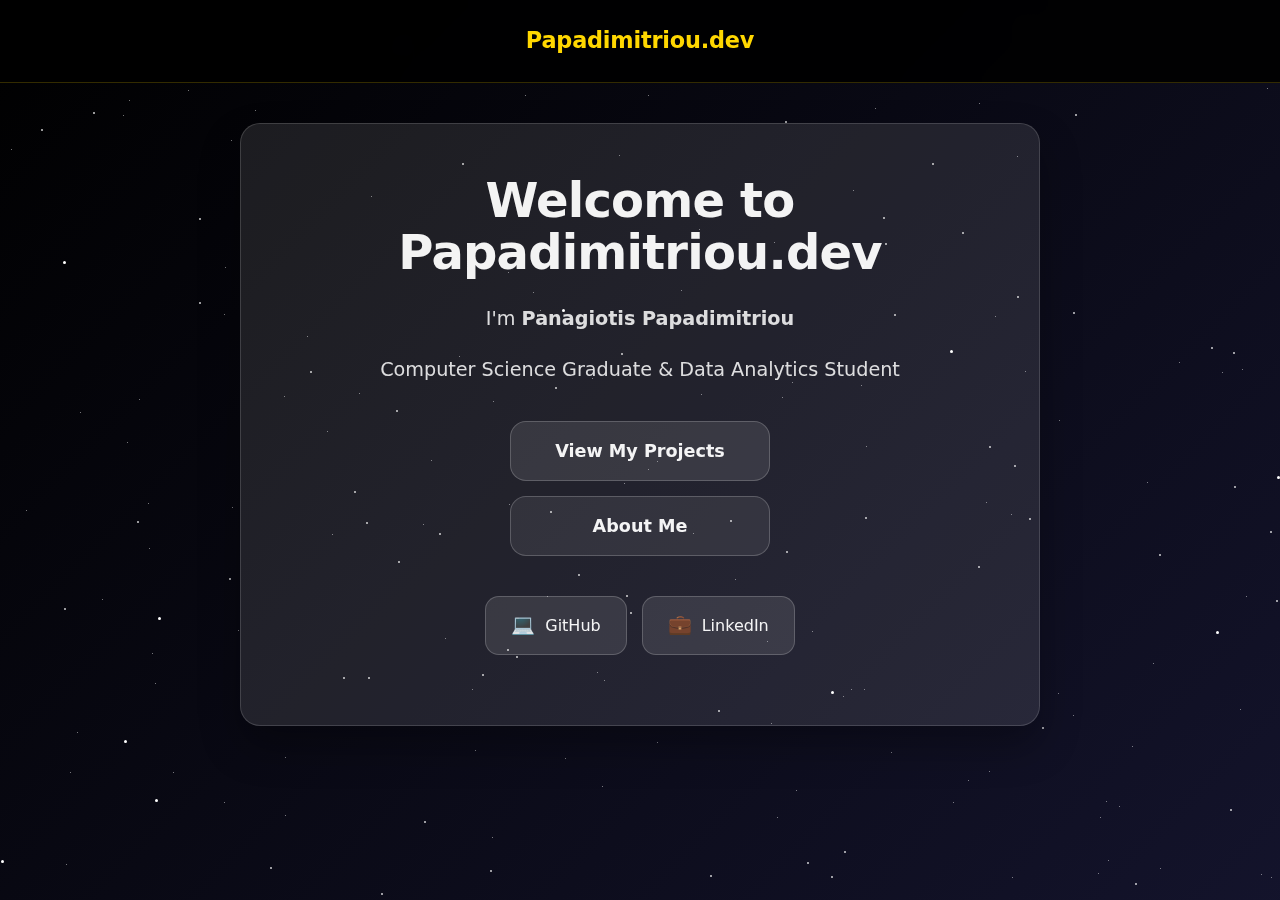
<file: index.html>
<!DOCTYPE html>
<html lang="en">
<head>
    <meta charset="UTF-8">
    <meta name="viewport" content="width=device-width, initial-scale=1.0">
    <title>Home - Papadimitriou.dev</title>
    <link rel="stylesheet" href="style.css">
</head>
<body>
    <div class="starfield"></div>
    
    <nav>
        <h2>Papadimitriou.dev</h2>
    </nav>
    
    <div class="container">
        <h1>Welcome to Papadimitriou.dev</h1>
        <p>I'm <strong>Panagiotis Papadimitriou</strong></p>
        <p>Computer Science Graduate & Data Analytics Student</p>

        <div class="center-buttons">
            <a href="projects.html" class="button">View My Projects</a>
            <a href="about.html" class="button button-secondary">About Me</a>
        </div>

        <div class="contact-buttons">
            <a href="https://github.com/papadimitrioudev" target="_blank" class="contact-btn">
                <span class="contact-icon">💻</span>
                <span class="contact-text">GitHub</span>
            </a>
            
            <a href="https://www.linkedin.com/in/panagiotis-papadimitriou2003" target="_blank" class="contact-btn">
                <span class="contact-icon">💼</span>
                <span class="contact-text">LinkedIn</span>
            </a>
        </div>
    </div>
    
    <script src="script.js"></script>
</body>
</html>
</file>
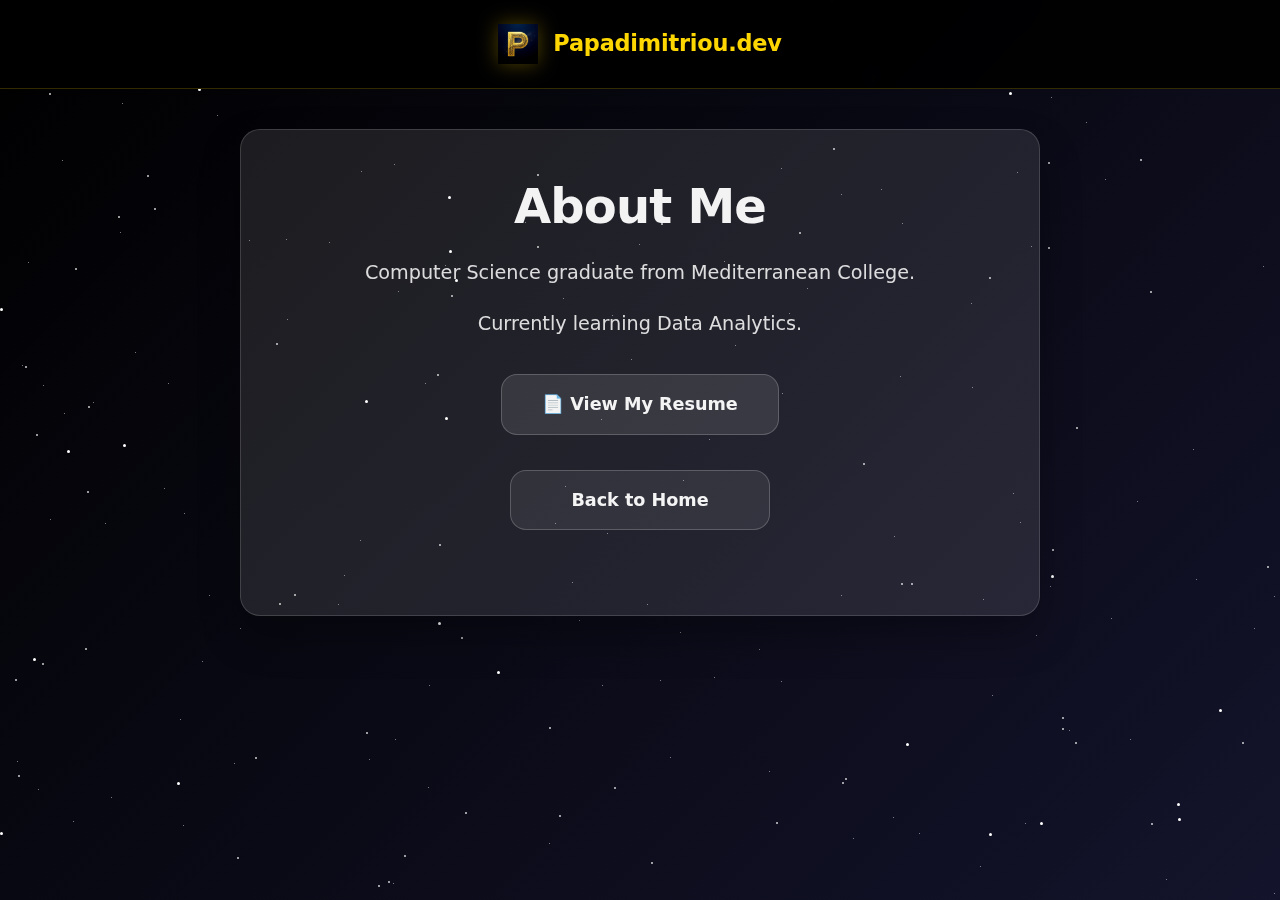
<file: about.html>
<!DOCTYPE html>
<html lang="en">

<head>
    <meta charset="UTF-8">
    <meta name="viewport" content="width=device-width, initial-scale=1.0">
    <title>About - Papadimitriou.dev</title>
    <link rel="icon" type="image/png" href="favicon.png">
    <link rel="stylesheet" href="style.css">
</head>

<body>
    <div class="starfield"></div>

    <nav>
        <div class="nav-content">
            <img src="logo.png" alt="Papadimitriou.dev Logo" class="nav-logo">
            <h2>Papadimitriou.dev</h2>
        </div>
    </nav>

    <div class="container">
        <h1>About Me</h1>
        <p>Computer Science graduate from Mediterranean College.</p>
        <p>Currently learning Data Analytics.</p>

        <div class="center-buttons">
            <a href="cv.html" class="button">📄 View My Resume</a>
        </div>

        <div class="center-buttons">
            <a href="index.html" class="button button-secondary">Back to Home</a>
        </div>
    </div>

    <script src="script.js"></script>
</body>

</html>
</file>
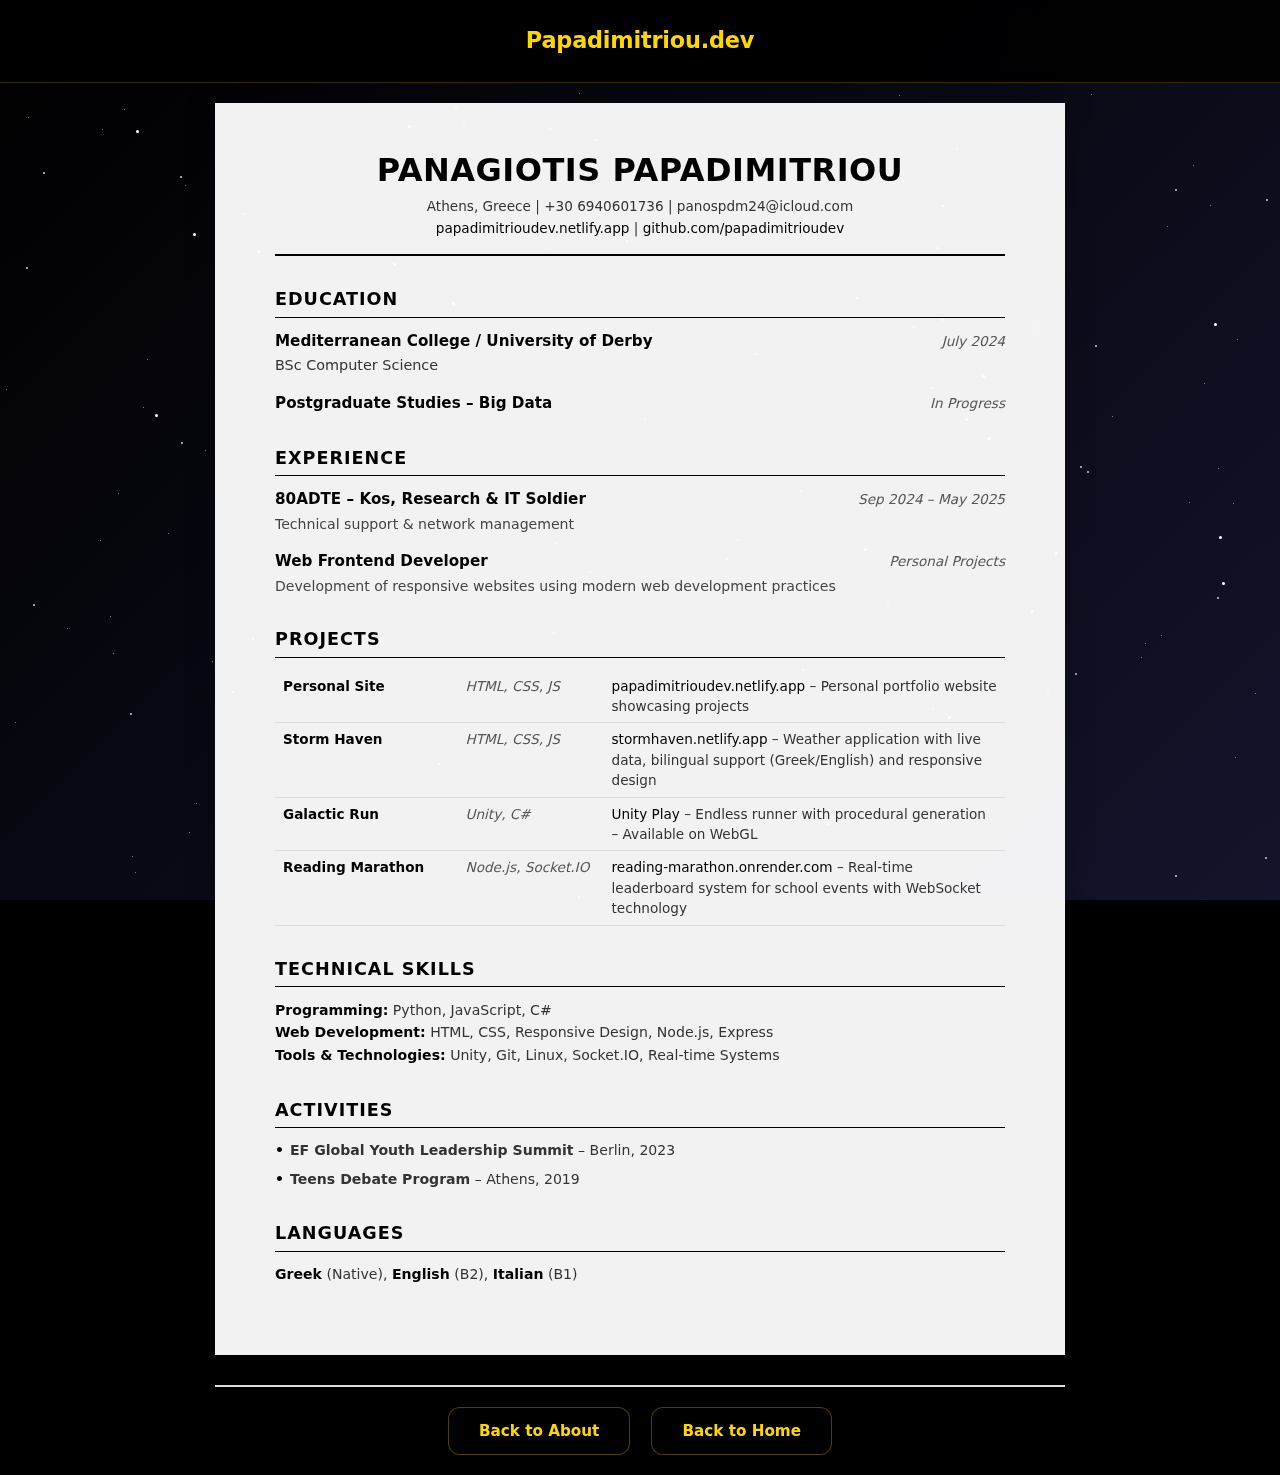
<file: cv.html>
<!DOCTYPE html>
<html lang="en">
<head>
    <meta charset="UTF-8">
    <meta name="viewport" content="width=device-width, initial-scale=1.0">
    <title>CV - Papadimitriou.dev</title>
    <link rel="stylesheet" href="style.css">
    <style>
        /* Harvard-style CV Layout */
        .cv-wrapper {
            max-width: 850px;
            margin: 20px auto;
            background: rgba(255, 255, 255, 0.95);
            padding: 50px 60px;
            border-radius: 0;
            box-shadow: 0 0 30px rgba(0, 0, 0, 0.2);
            color: #000;
        }
        
        /* Header Section */
        .cv-header {
            text-align: center;
            border-bottom: 2px solid #000;
            padding-bottom: 15px;
            margin-bottom: 25px;
        }
        
        .cv-header h1 {
            color: #000;
            font-size: 2em;
            font-weight: 700;
            margin: 0 0 8px 0;
            letter-spacing: 0.5px;
        }
        
        .cv-contact {
            font-size: 0.85em;
            color: #333;
            line-height: 1.6;
        }
        
        .cv-contact a {
            color: #000;
            text-decoration: none;
        }
        
        .cv-contact a:hover {
            text-decoration: underline;
        }
        
        /* Section Headers */
        .cv-section {
            margin: 20px 0;
        }
        
        .cv-section h2 {
            color: #000;
            font-size: 1.1em;
            font-weight: 700;
            text-transform: uppercase;
            letter-spacing: 1px;
            border-bottom: 1.5px solid #000;
            padding-bottom: 4px;
            margin-bottom: 12px;
            text-align: left;
        }
        
        /* Content Items */
        .cv-item {
            margin-bottom: 15px;
            line-height: 1.5;
        }
        
        .cv-item-header {
            display: flex;
            justify-content: space-between;
            align-items: baseline;
            margin-bottom: 3px;
        }
        
        .cv-item-title {
            font-weight: 700;
            color: #000;
            font-size: 0.95em;
        }
        
        .cv-item-date {
            font-style: italic;
            color: #555;
            font-size: 0.85em;
        }
        
        .cv-item-subtitle {
            color: #333;
            font-size: 0.9em;
            margin-bottom: 3px;
        }
        
        .cv-item-description {
            color: #444;
            font-size: 0.88em;
            margin-top: 4px;
            line-height: 1.4;
        }
        
        /* Skills Section */
        .cv-skills {
            font-size: 0.88em;
            color: #333;
            line-height: 1.6;
        }
        
        .cv-skills strong {
            color: #000;
            font-weight: 600;
        }
        
        /* Projects Table */
        .cv-projects-table {
            width: 100%;
            border-collapse: collapse;
            margin-top: 8px;
            font-size: 0.85em;
        }
        
        .cv-projects-table td {
            padding: 6px 8px;
            vertical-align: top;
            border-bottom: 1px solid #ddd;
            color: #333;
        }
        
        .cv-projects-table td:first-child {
            font-weight: 600;
            color: #000;
            width: 25%;
        }
        
        .cv-projects-table td:nth-child(2) {
            width: 20%;
            font-style: italic;
            color: #555;
        }
        
        .cv-projects-table a {
            color: #000;
            text-decoration: none;
            word-break: break-word;
        }
        
        .cv-projects-table a:hover {
            text-decoration: underline;
        }
        
        /* Lists */
        .cv-list {
            list-style: none;
            padding: 0;
            margin: 0;
        }
        
        .cv-list li {
            margin-bottom: 8px;
            font-size: 0.88em;
            color: #333;
            padding-left: 15px;
            position: relative;
        }
        
        .cv-list li:before {
            content: "•";
            position: absolute;
            left: 0;
            color: #000;
            font-weight: bold;
        }
        
        /* Languages */
        .cv-languages {
            font-size: 0.88em;
            color: #333;
        }
        
        .cv-languages strong {
            color: #000;
            font-weight: 600;
        }
        
        /* Back Buttons - Better positioned */
        .cv-actions {
            text-align: center;
            margin: 30px auto 20px;
            padding-top: 20px;
            border-top: 2px solid #ddd;
            max-width: 850px;
        }
        
        .cv-button {
            display: inline-block;
            background: rgba(0, 0, 0, 0.85);
            color: #FFD700;
            padding: 12px 30px;
            text-decoration: none;
            border-radius: 12px;
            font-weight: 600;
            font-size: 0.95em;
            transition: all 0.3s ease;
            border: 1px solid rgba(255, 215, 0, 0.3);
            margin: 0 8px;
        }
        
        .cv-button:hover {
            background: rgba(0, 0, 0, 0.95);
            border: 1px solid #FFD700;
            transform: translateY(-2px);
            box-shadow: 0 5px 15px rgba(255, 215, 0, 0.3);
        }
        
        /* Print Styles */
        @media print {
            body {
                background: white;
                margin: 0;
                padding: 0;
            }
            
            .starfield,
            nav,
            .cv-actions {
                display: none !important;
            }
            
            .cv-wrapper {
                max-width: 100%;
                margin: 0;
                padding: 0.5in 0.75in;
                box-shadow: none;
                border-radius: 0;
                background: white;
                page-break-after: avoid;
            }
            
            .cv-section {
                page-break-inside: avoid;
                margin: 15px 0;
            }
            
            .cv-item {
                page-break-inside: avoid;
                margin-bottom: 12px;
            }
            
            .cv-header h1 {
                font-size: 1.8em;
            }
            
            .cv-section h2 {
                font-size: 1em;
                margin-bottom: 10px;
            }
            
            .cv-projects-table {
                font-size: 0.8em;
            }
            
            .cv-projects-table td {
                padding: 4px 6px;
            }
            
            a {
                color: #000 !important;
                text-decoration: none !important;
            }
            
            @page {
                size: A4;
                margin: 0.5in 0.75in;
            }
        }
        
        /* Mobile Responsive */
        @media (max-width: 768px) {
            .cv-wrapper {
                padding: 30px 20px;
                margin: 10px;
            }
            
            .cv-header h1 {
                font-size: 1.6em;
            }
            
            .cv-item-header {
                flex-direction: column;
                align-items: flex-start;
            }
            
            .cv-item-date {
                margin-top: 2px;
            }
            
            .cv-projects-table {
                font-size: 0.8em;
            }
            
            .cv-projects-table td:first-child {
                width: 30%;
            }
            
            .cv-actions {
                margin: 20px auto 15px;
            }
            
            .cv-button {
                display: block;
                margin: 10px auto;
                max-width: 200px;
            }
        }
        
        @media (max-width: 480px) {
            .cv-wrapper {
                padding: 20px 15px;
                margin: 5px;
            }
            
            .cv-header h1 {
                font-size: 1.4em;
            }
            
            .cv-section h2 {
                font-size: 0.95em;
            }
        }
    </style>
</head>
<body>
    <div class="starfield"></div>
    
    <nav>
        <h2>Papadimitriou.dev</h2>
    </nav>
    
    <div class="cv-wrapper">
        <!-- Header -->
        <div class="cv-header">
            <h1>PANAGIOTIS PAPADIMITRIOU</h1>
            <div class="cv-contact">
                Athens, Greece | +30 6940601736 | panospdm24@icloud.com<br>
                <a href="https://papadimitrioudev.netlify.app">papadimitrioudev.netlify.app</a> | 
                <a href="https://github.com/papadimitrioudev">github.com/papadimitrioudev</a>
            </div>
        </div>

        <!-- Education -->
        <div class="cv-section">
            <h2>Education</h2>
            <div class="cv-item">
                <div class="cv-item-header">
                    <span class="cv-item-title">Mediterranean College / University of Derby</span>
                    <span class="cv-item-date">July 2024</span>
                </div>
                <div class="cv-item-subtitle">BSc Computer Science</div>
            </div>
            <div class="cv-item">
                <div class="cv-item-header">
                    <span class="cv-item-title">Postgraduate Studies – Big Data</span>
                    <span class="cv-item-date">In Progress</span>
                </div>
            </div>
        </div>

        <!-- Experience -->
        <div class="cv-section">
            <h2>Experience</h2>
            <div class="cv-item">
                <div class="cv-item-header">
                    <span class="cv-item-title">80ADTE – Kos, Research & IT Soldier</span>
                    <span class="cv-item-date">Sep 2024 – May 2025</span>
                </div>
                <div class="cv-item-description">
                    Technical support & network management
                </div>
            </div>
            <div class="cv-item">
                <div class="cv-item-header">
                    <span class="cv-item-title">Web Frontend Developer</span>
                    <span class="cv-item-date">Personal Projects</span>
                </div>
                <div class="cv-item-description">
                    Development of responsive websites using modern web development practices
                </div>
            </div>
        </div>

        <!-- Projects -->
        <div class="cv-section">
            <h2>Projects</h2>
            <table class="cv-projects-table">
                <tr>
                    <td>Personal Site</td>
                    <td>HTML, CSS, JS</td>
                    <td><a href="https://papadimitrioudev.netlify.app">papadimitrioudev.netlify.app</a> – Personal portfolio website showcasing projects</td>
                </tr>
                <tr>
                    <td>Storm Haven</td>
                    <td>HTML, CSS, JS</td>
                    <td><a href="https://stormhaven.netlify.app">stormhaven.netlify.app</a> – Weather application with live data, bilingual support (Greek/English) and responsive design</td>
                </tr>
                <tr>
                    <td>Galactic Run</td>
                    <td>Unity, C#</td>
                    <td><a href="https://play.unity.com/en/games/d9b66d7a-0bc1-49bf-b8d9-fb322080a892/buildweb">Unity Play</a> – Endless runner with procedural generation – Available on WebGL</td>
                </tr>
                <tr>
                    <td>Reading Marathon</td>
                    <td>Node.js, Socket.IO</td>
                    <td><a href="https://reading-marathon.onrender.com">reading-marathon.onrender.com</a> – Real-time leaderboard system for school events with WebSocket technology</td>
                </tr>
            </table>
        </div>

        <!-- Skills -->
        <div class="cv-section">
            <h2>Technical Skills</h2>
            <div class="cv-skills">
                <strong>Programming:</strong> Python, JavaScript, C#<br>
                <strong>Web Development:</strong> HTML, CSS, Responsive Design, Node.js, Express<br>
                <strong>Tools & Technologies:</strong> Unity, Git, Linux, Socket.IO, Real-time Systems
            </div>
        </div>

        <!-- Activities -->
        <div class="cv-section">
            <h2>Activities</h2>
            <ul class="cv-list">
                <li><strong>EF Global Youth Leadership Summit</strong> – Berlin, 2023</li>
                <li><strong>Teens Debate Program</strong> – Athens, 2019</li>
            </ul>
        </div>

        <!-- Languages -->
        <div class="cv-section">
            <h2>Languages</h2>
            <div class="cv-languages">
                <strong>Greek</strong> (Native), <strong>English</strong> (B2), <strong>Italian</strong> (B1)
            </div>
        </div>
    </div>
    
    <!-- Action Buttons - Better positioned -->
    <div class="cv-actions">
        <a href="about.html" class="cv-button">Back to About</a>
        <a href="index.html" class="cv-button">Back to Home</a>
    </div>
    
    <script src="script.js"></script>
</body>
</html>
</file>
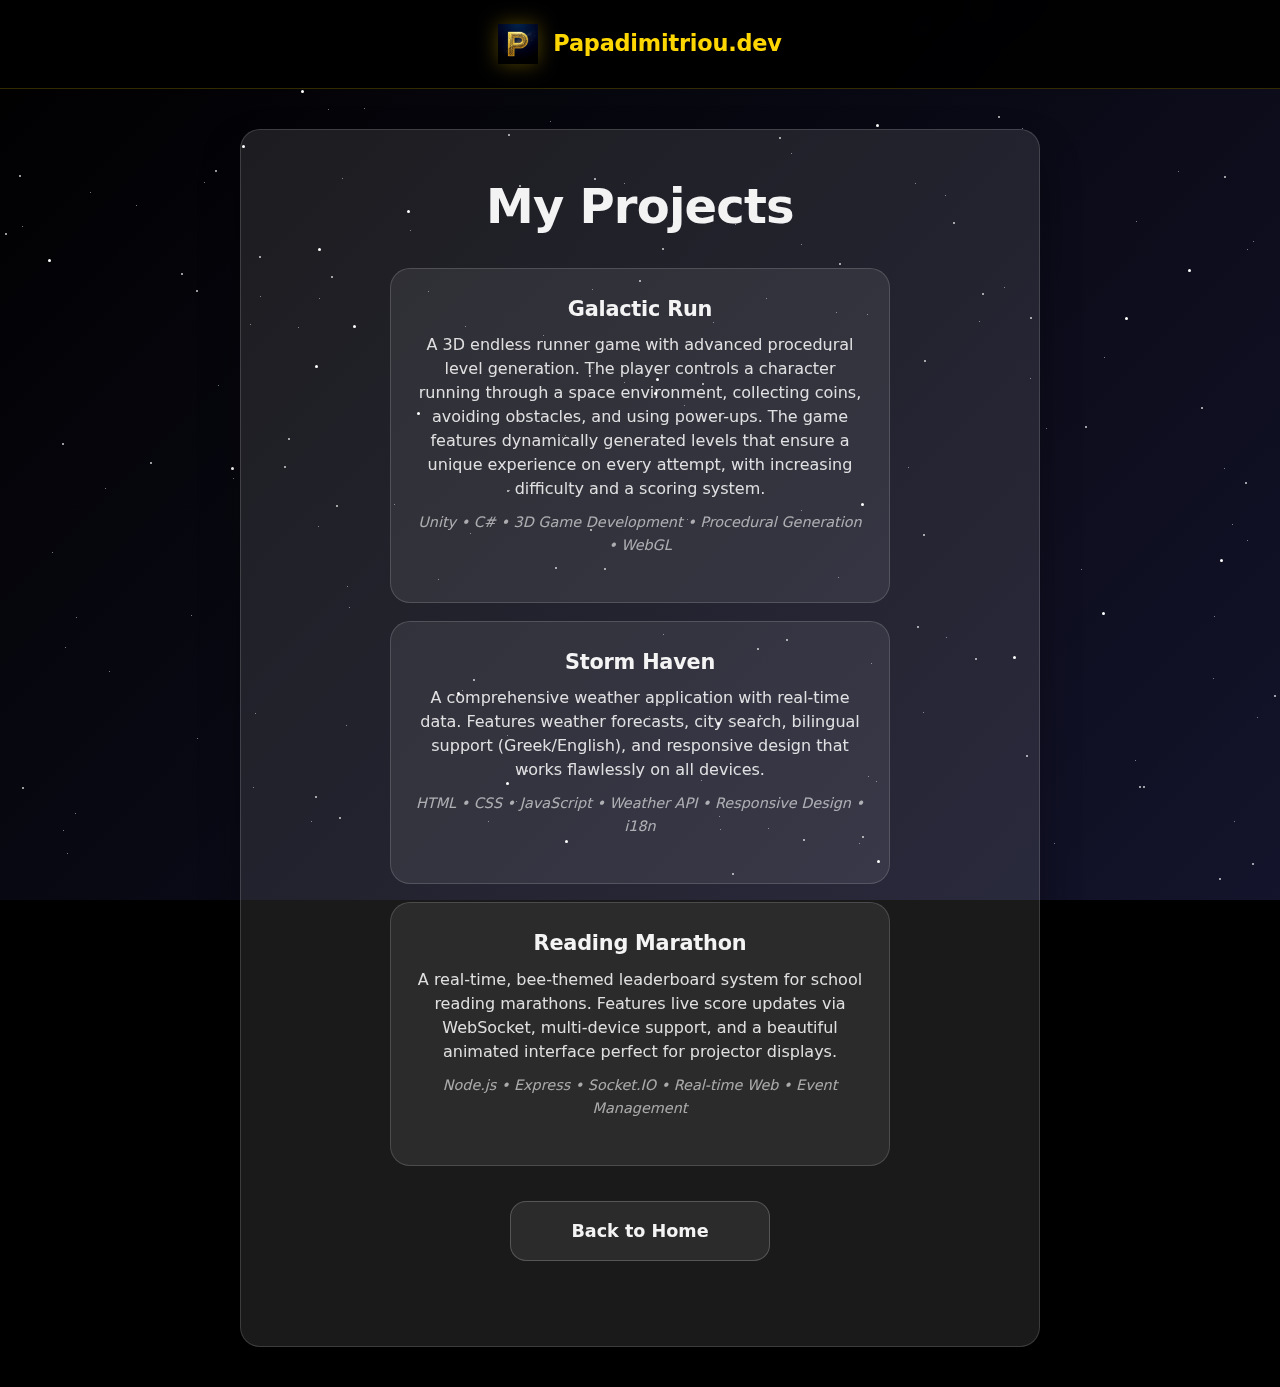
<file: projects.html>
<!DOCTYPE html>
<html lang="en">

<head>
    <meta charset="UTF-8">
    <meta name="viewport" content="width=device-width, initial-scale=1.0">
    <title>Projects - Papadimitriou.dev</title>
    <link rel="icon" type="image/png" href="favicon.png">
    <link rel="stylesheet" href="style.css">
</head>

<body>
    <div class="starfield"></div>

    <nav>
        <div class="nav-content">
            <img src="logo.png" alt="Papadimitriou.dev Logo" class="nav-logo">
            <h2>Papadimitriou.dev</h2>
        </div>
    </nav>

    <div class="container">
        <h1>My Projects</h1>

        <ul class="project-list">
            <li class="project-item">
                <a href="https://play.unity.com/en/games/d9b66d7a-0bc1-49bf-b8d9-fb322080a892/buildweb" target="_blank"
                    class="project-link">
                    <span class="project-title">Galactic Run</span>
                    <p class="project-description">
                        A 3D endless runner game with advanced procedural level generation. The player controls a
                        character
                        running through a space environment, collecting coins, avoiding obstacles, and using power-ups.
                        The game features dynamically generated levels that ensure a unique experience on every attempt,
                        with increasing difficulty and a scoring system.
                    </p>
                    <p class="project-tech">Unity • C# • 3D Game Development • Procedural Generation • WebGL</p>
                </a>
            </li>

            <li class="project-item">
                <a href="https://stormhaven.netlify.app" target="_blank" class="project-link">
                    <span class="project-title">Storm Haven</span>
                    <p class="project-description">
                        A comprehensive weather application with real-time data. Features weather forecasts, city
                        search,
                        bilingual support (Greek/English), and responsive design that works flawlessly on all devices.
                    </p>
                    <p class="project-tech">HTML • CSS • JavaScript • Weather API • Responsive Design • i18n</p>
                </a>
            </li>

            <li class="project-item">
                <a href="https://reading-marathon.onrender.com" target="_blank" class="project-link">
                    <span class="project-title">Reading Marathon</span>
                    <p class="project-description">
                        A real-time, bee-themed leaderboard system for school reading marathons. Features live score
                        updates
                        via WebSocket, multi-device support, and a beautiful animated interface perfect for projector
                        displays.
                    </p>
                    <p class="project-tech">Node.js • Express • Socket.IO • Real-time Web • Event Management</p>
                </a>
            </li>
        </ul>

        <div class="center-buttons">
            <a href="index.html" class="button button-secondary">Back to Home</a>
        </div>
    </div>

    <script src="script.js"></script>
</body>

</html>
</file>
<file: style.css>
/* ===== PORTFOLIO STYLES - OPTIMIZED & COMMENTED ===== */
/* Developer: Panagiotis Papadimitriou */
/* Version: 2.1 - Mobile Optimized */

/* ===== CSS VARIABLES FOR CONSISTENT THEMING ===== */
:root {
    --text-bright: rgba(255, 255, 255, 0.95);
    --text-normal: rgba(255, 255, 255, 0.85);
    --text-muted: rgba(255, 255, 255, 0.6);
    --gold: #FFD700;
    --gold-light: rgba(255, 215, 0, 0.2);
    --container-max-width: 800px;
}

/* ===== RESET & BASE STYLES ===== */
* {
    margin: 0;
    padding: 0;
    box-sizing: border-box;
}

html {
    min-height: 100%;
    scroll-behavior: smooth;
}

/* ===== BODY & MAIN LAYOUT ===== */
body {
    font-family: -apple-system, BlinkMacSystemFont, 'SF Pro Display', 'Segoe UI', system-ui, sans-serif;
    margin: 0;
    padding: 0;
    color: var(--text-bright);
    min-height: 100vh;
    line-height: 1.5;
    font-weight: 400;
    overflow-x: hidden;
    background: #000000;
}

/* ===== NAVIGATION BAR ===== */
nav {
    background: rgba(0, 0, 0, 0.9);
    padding: 1.5rem 2rem;
    position: sticky;
    top: 0;
    z-index: 1000;
    text-align: center;
    border-bottom: 1px solid var(--gold-light);
    backdrop-filter: blur(10px);
}

nav h2 {
    font-size: 1.4rem;
    font-weight: 600;
    color: var(--gold);
    margin: 0;
    letter-spacing: -0.2px;
}

.nav-content {
    display: flex;
    align-items: center;
    justify-content: center;
    gap: 15px;
}

.nav-logo {
    width: 40px;
    height: 40px;
    object-fit: contain;
    filter: drop-shadow(0 0 10px rgba(255, 215, 0, 0.3));
}

/* ===== MAIN CONTENT CONTAINER ===== */
.container {
    max-width: min(var(--container-max-width), 92%);
    margin: 40px auto;
    padding: clamp(25px, 4vw, 50px);
    background: rgba(255, 255, 255, 0.1);
    border-radius: 20px;
    border: 1px solid rgba(255, 255, 255, 0.15);
    text-align: center;
    box-shadow: 0 20px 40px rgba(0, 0, 0, 0.3);
    margin-left: auto;
    margin-right: auto;
    display: block;
    box-sizing: border-box;
    position: relative;
    left: 0;
    right: 0;
}

/* ===== TYPOGRAPHY SYSTEM ===== */
h1 {
    color: var(--text-bright);
    margin-top: 0;
    font-weight: 700;
    font-size: clamp(2.3em, 5vw, 3em);
    text-align: center;
    margin-bottom: 25px;
    line-height: 1.1;
    letter-spacing: -0.8px;
}

h2 {
    color: var(--text-bright);
    font-weight: 600;
    font-size: clamp(1.7em, 4vw, 2em);
    margin: 30px 0 20px 0;
    text-align: center;
    letter-spacing: -0.3px;
}

p {
    color: var(--text-normal);
    font-size: clamp(1em, 2.5vw, 1.2em);
    margin-bottom: 20px;
    text-align: center;
    line-height: 1.6;
    font-weight: 400;
}

/* ===== ONGOING BADGE STYLE ===== */
.ongoing-badge {
    background: rgba(255, 215, 0, 0.2);
    color: var(--gold);
    padding: 4px 10px;
    border-radius: 12px;
    font-size: 0.7em;
    font-weight: 600;
    margin-left: 10px;
    border: 1px solid var(--gold-light);
}

/* ===== BUTTON STYLES ===== */
.center-buttons {
    display: flex;
    justify-content: center;
    align-items: center;
    flex-direction: column;
    gap: 15px;
    margin: 35px 0;
}

.button {
    display: inline-flex;
    justify-content: center;
    align-items: center;
    background: rgba(255, 255, 255, 0.1);
    color: var(--text-bright);
    padding: 16px 40px;
    text-decoration: none;
    border-radius: 16px;
    font-weight: 600;
    font-size: 1.1em;
    transition: all 0.3s cubic-bezier(0.4, 0, 0.2, 1);
    border: 1px solid rgba(255, 255, 255, 0.2);
    min-width: 260px;
    cursor: pointer;
    -webkit-tap-highlight-color: transparent;
}

.button:hover,
.button:active {
    background: rgba(255, 255, 255, 0.15);
    border: 1px solid var(--gold);
    transform: translateY(-2px);
    box-shadow: 0 8px 20px rgba(255, 215, 0, 0.2);
}

.button:focus {
    outline: 2px solid var(--gold);
    outline-offset: 2px;
}

.button-secondary {
    background: rgba(255, 255, 255, 0.08);
}

.button-secondary:hover,
.button-secondary:active {
    background: rgba(255, 255, 255, 0.12);
    border: 1px solid var(--gold);
}

/* ===== SOCIAL MEDIA BUTTONS ===== */
.contact-buttons {
    display: flex;
    justify-content: center;
    align-items: center;
    gap: 15px;
    margin: 40px 0 20px 0;
    flex-wrap: wrap;
}

.contact-btn {
    display: inline-flex;
    align-items: center;
    gap: 10px;
    background: rgba(255, 255, 255, 0.1);
    color: var(--text-bright);
    padding: 14px 25px;
    text-decoration: none;
    border-radius: 14px;
    font-weight: 600;
    font-size: 1em;
    transition: all 0.3s cubic-bezier(0.4, 0, 0.2, 1);
    border: 1px solid rgba(255, 255, 255, 0.2);
    min-width: 140px;
    justify-content: center;
    -webkit-tap-highlight-color: transparent;
}

.contact-btn:hover,
.contact-btn:active {
    background: rgba(255, 255, 255, 0.15);
    border: 1px solid var(--gold);
    transform: translateY(-2px);
}

.contact-btn:focus {
    outline: 2px solid var(--gold);
    outline-offset: 2px;
}

.contact-icon {
    font-size: 1.2em;
}

.contact-text {
    font-weight: 500;
}

/* ===== PROJECTS SECTION STYLES ===== */
.project-list {
    list-style: none;
    padding: 0;
    margin: 35px auto;
    max-width: 600px;
    text-align: center;
}

.project-item {
    background: rgba(255, 255, 255, 0.08);
    border: 1px solid rgba(255, 255, 255, 0.15);
    border-radius: 20px;
    padding: 25px;
    margin: 18px auto;
    transition: all 0.3s cubic-bezier(0.4, 0, 0.2, 1);
    max-width: 500px;
    cursor: pointer;
    -webkit-tap-highlight-color: transparent;
}

.project-item:hover,
.project-item:active {
    background: rgba(255, 255, 255, 0.12);
    border: 1px solid var(--gold);
    transform: translateY(-3px);
    box-shadow: 0 10px 30px rgba(255, 215, 0, 0.15);
}

.project-link {
    text-decoration: none;
    color: inherit;
    display: block;
}

.project-title {
    color: var(--text-bright);
    font-size: 1.3em;
    font-weight: 600;
    margin-bottom: 8px;
    display: block;
    letter-spacing: -0.2px;
}

.project-description {
    color: var(--text-normal);
    font-size: 1em;
    line-height: 1.5;
    margin: 8px 0 0 0;
}

.project-tech {
    color: var(--text-muted);
    font-size: 0.9em;
    margin-top: 10px;
    font-style: italic;
}

/* ===== RESPONSIVE DESIGN ===== */

/* Tablets and small screens */
@media (max-width: 768px) {
    .container {
        margin: 15px auto;
        padding: 20px 15px;
        max-width: 95%;
    }

    nav {
        padding: 1rem 1.5rem;
    }

    nav h2 {
        font-size: 1.2rem;
    }

    .button {
        padding: 14px 30px;
        min-width: 220px;
        font-size: 1em;
    }

    .contact-buttons {
        flex-direction: column;
        gap: 10px;
    }

    .contact-btn {
        min-width: 180px;
        padding: 12px 20px;
    }

    .project-item {
        padding: 18px;
        margin: 12px auto;
        max-width: 95%;
    }
}

/* Mobile phones */
@media (max-width: 480px) {
    .container {
        margin: 10px auto;
        padding: 18px 12px;
        border-radius: 16px;
        max-width: 96%;
    }

    h1 {
        font-size: 1.8em;
        margin-bottom: 15px;
    }

    p {
        font-size: 1em;
        margin-bottom: 15px;
    }

    .button {
        min-width: 200px;
        padding: 12px 20px;
        font-size: 0.95em;
    }

    .contact-btn {
        min-width: 160px;
        padding: 10px 16px;
    }

    .project-item {
        padding: 16px;
        margin: 10px auto;
    }

    .project-title {
        font-size: 1.1em;
    }

    .project-description {
        font-size: 0.9em;
    }
}

/* Very small screens */
@media (max-width: 360px) {
    .container {
        margin: 8px auto;
        padding: 15px 10px;
        max-width: 98%;
    }

    h1 {
        font-size: 1.6em;
    }

    .button {
        min-width: 180px;
        padding: 10px 18px;
        font-size: 0.9em;
    }

    .center-buttons {
        margin: 25px 0;
    }

    .contact-buttons {
        margin: 30px 0 15px 0;
    }
}

/* Large screens and ultrawide monitors */
@media (min-width: 1600px) {
    .container {
        max-width: 900px;
        margin: 60px auto;
    }
}

/* ===== MOBILE-SPECIFIC FIXES ===== */
@media (max-width: 480px) {
    .container {
        margin: 10px auto;
        padding: 25px 15px;
        max-width: 94%;
        min-height: 85vh;
        display: flex;
        flex-direction: column;
        justify-content: center;
    }

    .button:active,
    .contact-btn:active,
    .project-item:active {
        background: rgba(255, 215, 0, 0.15) !important;
        border: 1px solid var(--gold) !important;
        transform: scale(0.98) !important;
        box-shadow: 0 0 20px rgba(255, 215, 0, 0.3) !important;
    }

    .button:hover:active,
    .contact-btn:hover:active,
    .project-item:hover:active {
        background: rgba(255, 215, 0, 0.2) !important;
        transform: scale(0.96) !important;
    }
}

/* Extra small mobile devices */
@media (max-width: 360px) {
    .container {
        margin: 8px auto;
        padding: 20px 12px;
        max-width: 96%;
        min-height: 88vh;
        border-radius: 18px;
    }

    h1 {
        font-size: 1.8em;
        margin-bottom: 20px;
    }

    .center-buttons {
        margin: 30px 0;
        gap: 12px;
    }

    .contact-buttons {
        margin: 35px 0 20px 0;
        gap: 10px;
    }
}

/* Mobile-specific tap animations */
@media (hover: none) and (pointer: coarse) {

    .button,
    .contact-btn,
    .project-item {
        transition: all 0.2s cubic-bezier(0.4, 0, 0.2, 1);
    }

    .button:active,
    .contact-btn:active,
    .project-item:active {
        background: rgba(255, 215, 0, 0.2);
        border-color: var(--gold);
        transform: scale(0.95);
        box-shadow:
            0 0 0 3px rgba(255, 215, 0, 0.1),
            0 8px 25px rgba(255, 215, 0, 0.25);
    }
}

/* Improve mobile navigation appearance */
@media (max-width: 768px) {
    nav {
        padding: 1.2rem 1.5rem;
        background: rgba(0, 0, 0, 0.95);
    }

    nav h2 {
        font-size: 1.3rem;
    }
}

/* Better mobile project items */
@media (max-width: 480px) {
    .project-item {
        padding: 20px 15px;
        margin: 15px auto;
        border: 1px solid rgba(255, 255, 255, 0.2);
        transition: all 0.25s ease;
    }

    .project-item:active {
        background: rgba(255, 215, 0, 0.1);
        border: 1px solid var(--gold);
        transform: translateY(-2px) scale(0.98);
        box-shadow:
            0 5px 15px rgba(255, 215, 0, 0.2),
            0 0 0 2px rgba(255, 215, 0, 0.1);
    }
}

/* ===== ENHANCED MOBILE ANIMATIONS ===== */
@media (max-width: 480px) {

    .button,
    .contact-btn {
        position: relative;
        overflow: hidden;
    }

    .button:active::after,
    .contact-btn:active::after {
        content: '';
        position: absolute;
        top: 50%;
        left: 50%;
        width: 100%;
        height: 100%;
        background: radial-gradient(circle, rgba(255, 215, 0, 0.3) 0%, transparent 70%);
        transform: translate(-50%, -50%) scale(1);
        opacity: 1;
        border-radius: inherit;
        animation: mobileRipple 0.6s ease-out;
    }

    @keyframes mobileRipple {
        0% {
            transform: translate(-50%, -50%) scale(0);
            opacity: 0.5;
        }

        100% {
            transform: translate(-50%, -50%) scale(2);
            opacity: 0;
        }
    }

    .project-item:active {
        background: linear-gradient(135deg, rgba(255, 215, 0, 0.1) 0%, rgba(255, 255, 255, 0.1) 100%);
        border: 1px solid var(--gold);
        transform: translateY(-3px) scale(0.98);
        box-shadow:
            0 8px 25px rgba(255, 215, 0, 0.25),
            0 0 0 3px rgba(255, 215, 0, 0.1);
    }
}

/* ===== DYNAMIC STARFIELD BACKGROUND ===== */
body {
    position: relative;
    overflow-x: hidden;
}

.starfield {
    position: fixed;
    top: 0;
    left: 0;
    width: 100%;
    height: 100%;
    z-index: -2;
    background: linear-gradient(-45deg, #000000, #0a0a2a, #1a1a3a, #000000);
    background-size: 400% 400%;
    animation: gradientShift 20s ease infinite;
    overflow: hidden;
}

.star {
    position: absolute;
    background: white;
    border-radius: 50%;
    animation: twinkle var(--duration) infinite ease-in-out;
}

.star.small {
    width: 1px;
    height: 1px;
    opacity: 0.6;
}

.star.medium {
    width: 2px;
    height: 2px;
    opacity: 0.8;
}

.star.large {
    width: 3px;
    height: 3px;
    opacity: 1;
}

@keyframes twinkle {

    0%,
    100% {
        opacity: 0.3;
        transform: scale(1);
    }

    50% {
        opacity: 1;
        transform: scale(1.2);
    }
}

@keyframes gradientShift {
    0% {
        background-position: 0% 50%;
    }

    50% {
        background-position: 100% 50%;
    }

    100% {
        background-position: 0% 50%;
    }
}

.container,
nav {
    position: relative;
    z-index: 1;
}
</file>
